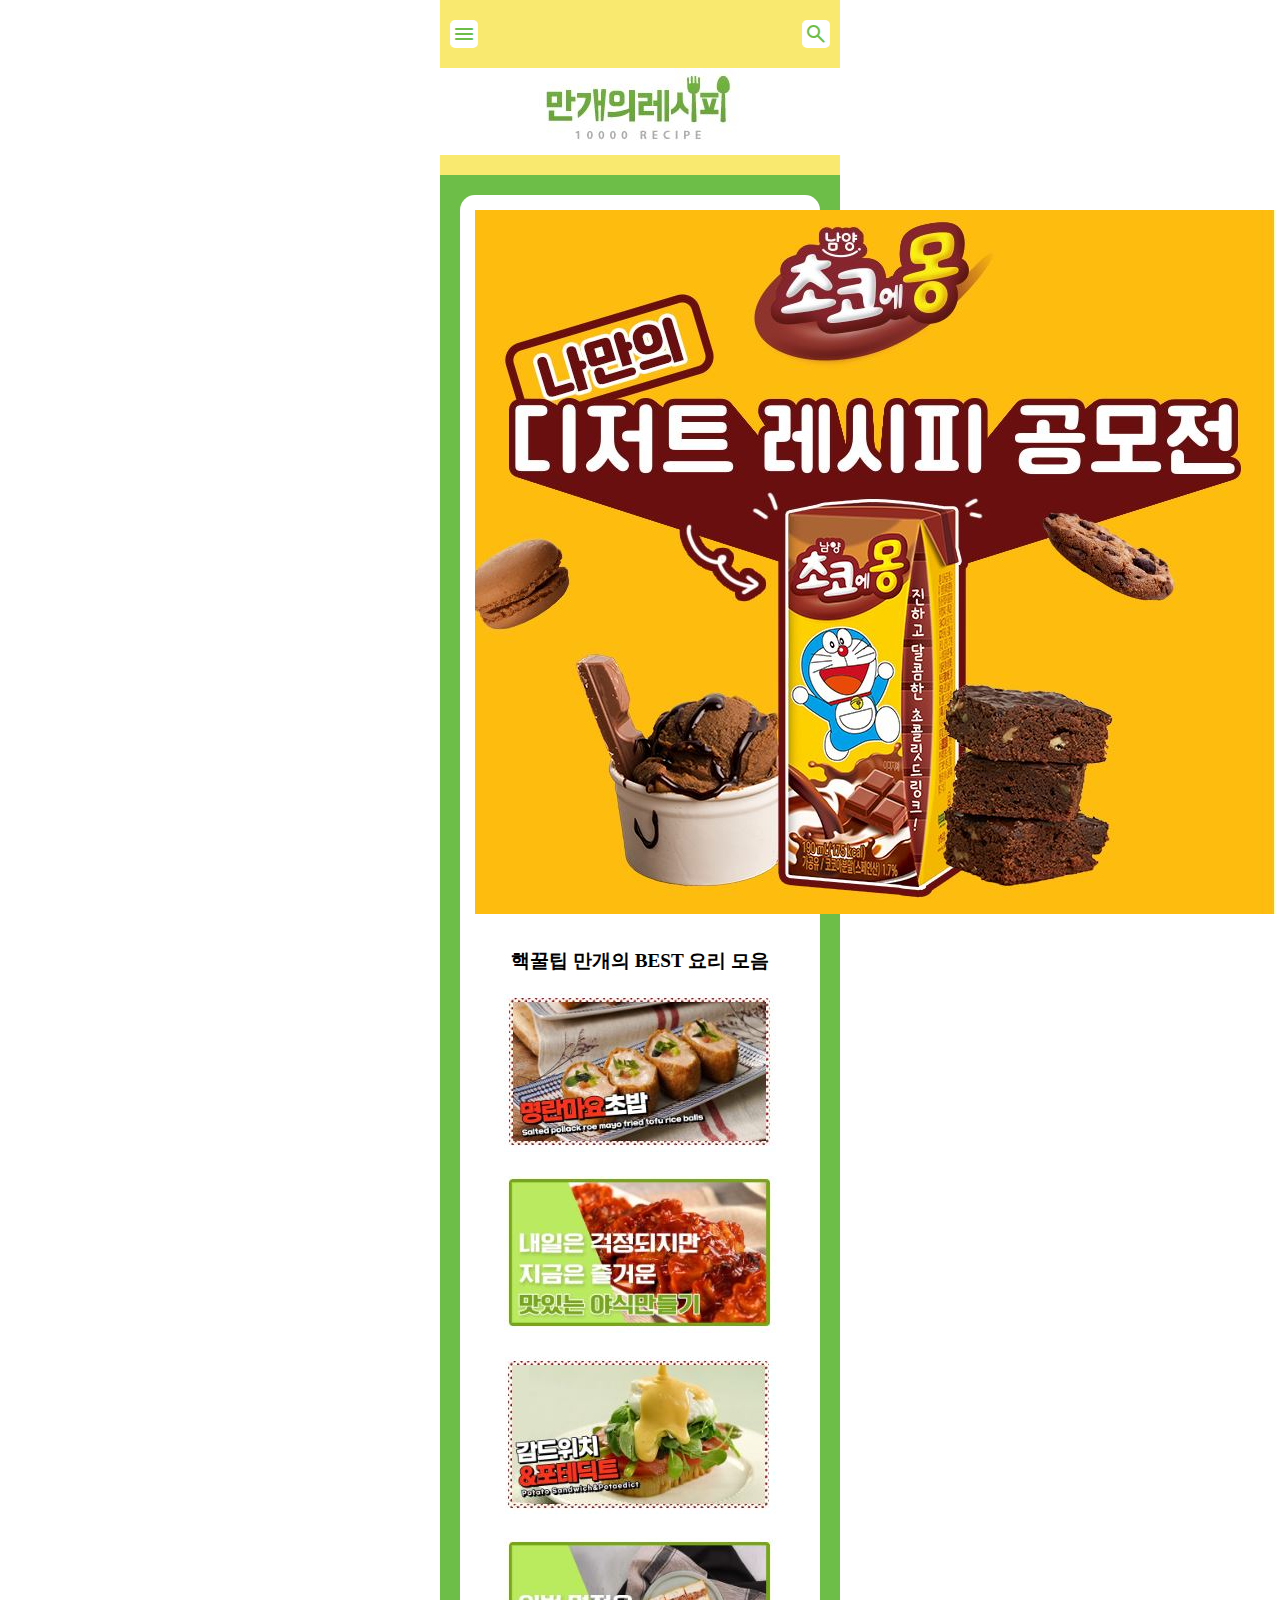
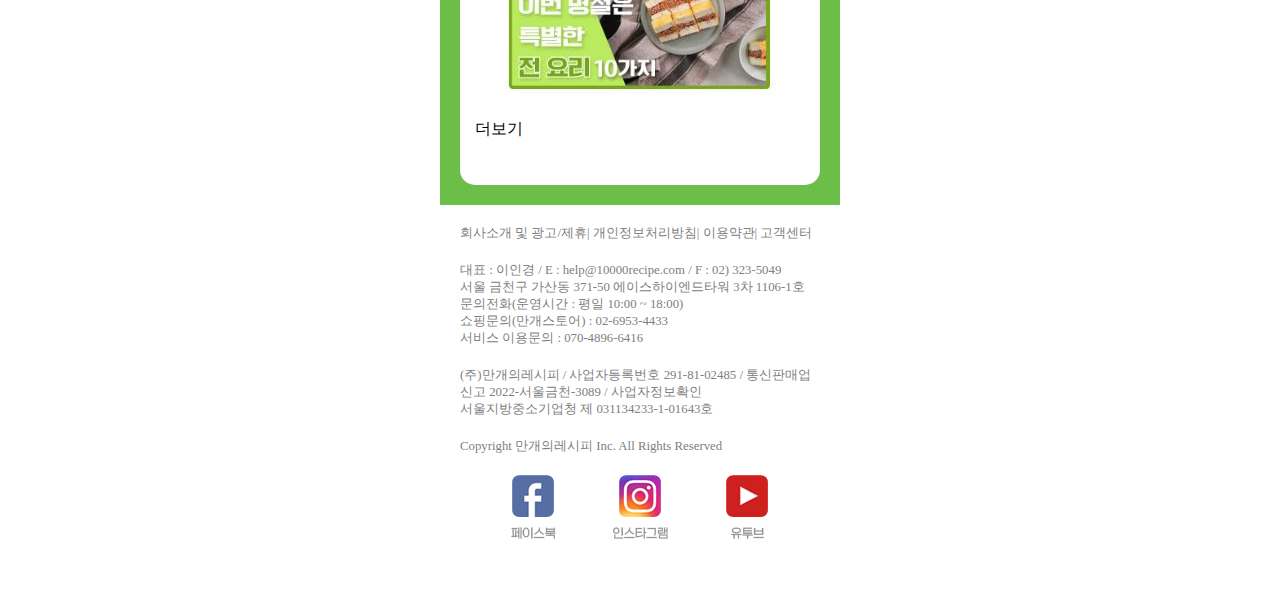
<file: index.html>
<!DOCTYPE html>
<html lang="ko">
<head>
  <meta charset="UTF-8">
  <meta name="viewport" content="width=device-width, initial-scale=1.0">
  <title>만개의 레시피</title>
  <script src="js/script.js"></script>
  <link rel="stylesheet" href="css/style.css">
  <link rel="stylesheet" href="https://fonts.googleapis.com/css2?family=Material+Symbols+Rounded:opsz,wght,FILL,GRAD@20..48,100..700,0..1,-50..200">
</head>
<body>
  <div id="layout">
    <header>
      <h1>만개의 레시피</h1>
      <nav>
        <button type="button" class="material-symbols-rounded menu">menu</button>
        <div>
          <ul>
            <li><a href="index.html">추천</a></li>
            <li><a href="category.html">분류</a></li>
            <li><a href="#">랭킹</a></li>
            <li><a href="#">매거진</a></li>
            <li><a href="#">이벤트</a></li>
          </ul>
        </div>
        <button type="button" class="material-symbols-rounded">search</button>
      </nav>
      <div>
        <a href="index.html"><img src="images/header_logo.jpg" alt="만개의레시피 로고"></a>
      </div>
    </header>
    <main>
      <div>
        <a href="#"><img src="images/main1.jpg" alt="초코에몽 디저트 레시피 공모전"></a>
        <section>
          <h2>핵꿀팁 만개의 BEST 요리 모음</h2>
          <a href="#"><img src="images/cook1.jpg" alt="명란마요초밥 레시피"></a>
          <a href="#"><img src="images/cook2.jpg" alt="야식 레시피"></a>
          <a href="#"><img src="images/cook3.jpg" alt="감드위치와 포테딕트 레시피"></a>
          <a href="#"><img src="images/cook4.jpg" alt="명절 특별한 전 요리 레시피"></a>
        </section>
        <a href="#">더보기</a>
      </div>
    </main>
    <footer>
      <div>
        <a href="#">회사소개 및 광고/제휴</a><span>|</span>
        <a href="#">개인정보처리방침</a><span>|</span>
        <a href="#">이용약관</a><span>|</span>
        <a href="#">고객센터</a>
      </div>
      <ul>
        <li>대표 : 이인경 / E : help@10000recipe.com / F : 02) 323-5049</li>
        <li>서울 금천구 가산동 371-50 에이스하이엔드타워 3차 1106-1호</li>
        <li>문의전화(운영시간 : 평일 10:00 ~ 18:00)</li>
        <li>쇼핑문의(만개스토어) : 02-6953-4433</li>
        <li>서비스 이용문의 : 070-4896-6416</li>
      </ul>
      <ul>
        <li>(주)만개의레시피 / 사업자등록번호 291-81-02485 / 통신판매업신고 2022-서울금천-3089 / 사업자정보확인</li>
        <li>서울지방중소기업청 제 031134233-1-01643호</li>
      </ul>
      <p>Copyright 만개의레시피 Inc. All Rights Reserved</p>
      <div>
        <a href="#"><img src="images/btm_sns_1.gif" alt="페이스북"></a>
        <a href="#"><img src="images/btm_sns_2.gif" alt="인스타그램"></a>
        <a href="#"><img src="images/btm_sns_3.gif" alt="유튜브"></a>
      </div>
    </footer>
  </div>
</body>
</html>
</file>
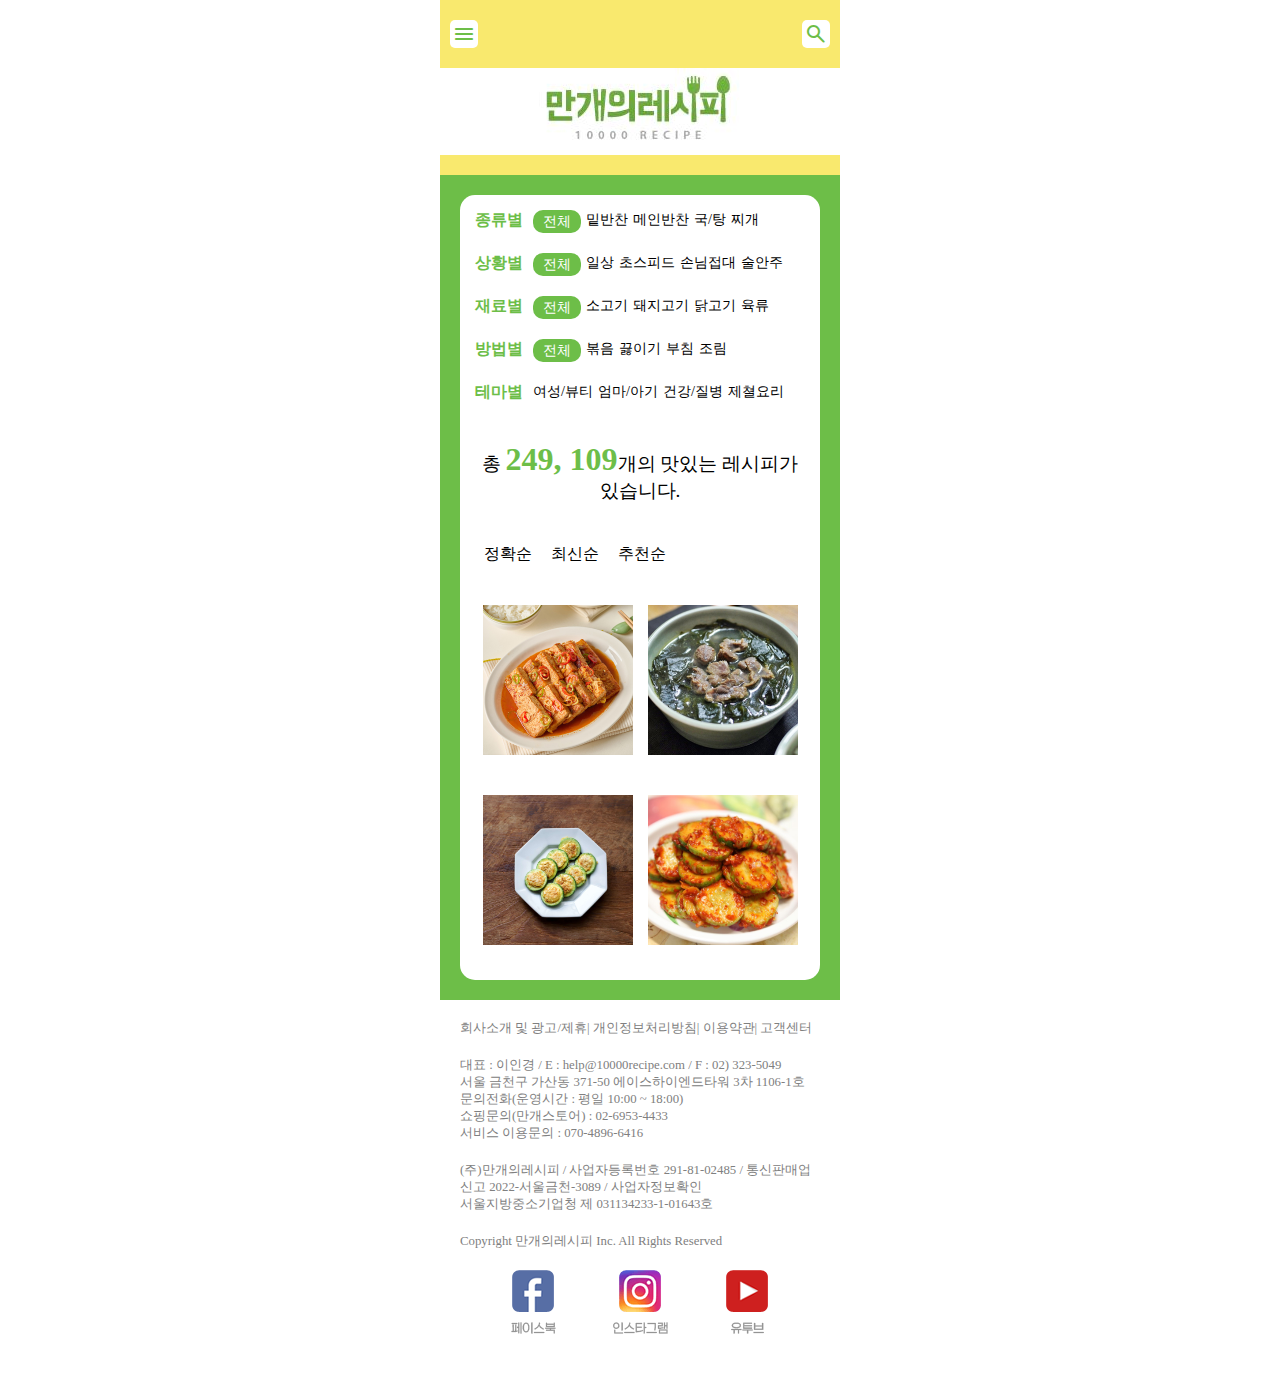
<file: category.html>
<!DOCTYPE html>
<html lang="ko">
<head>
  <meta charset="UTF-8">
  <meta name="viewport" content="width=device-width, initial-scale=1.0">
  <title>만개의 레시피</title>
  <script src="js/script.js"></script>
  <link rel="stylesheet" href="css/style.css">
  <link rel="stylesheet" href="https://fonts.googleapis.com/css2?family=Material+Symbols+Rounded:opsz,wght,FILL,GRAD@20..48,100..700,0..1,-50..200">
</head>
<body>
  <div id="layout">
    <header>
      <h1>만개의 레시피</h1>
      <nav>
        <button type="button" class="material-symbols-rounded menu">menu</button>
        <div>
          <ul>
            <li><a href="index.html">추천</a></li>
            <li><a href="category.html">분류</a></li>
            <li><a href="rank.html">랭킹</a></li>
            <li><a href="magazine.html">매거진</a></li>
            <li><a href="event.html">이벤트</a></li>
          </ul>
        </div>
        <button type="button" class="material-symbols-rounded">search</button>
      </nav>
      <div>
        <a href="index.html"><img src="images/header_logo.jpg" alt="만개의레시피 로고"></a>
      </div>
    </header>
    <main>
      <div>
        <section id="category_section">
          <ul>
            <li>
              <b class="mainMenu">종류별</b>
              <ul class="subMenu">
                <li><a href="#" class="allMenu">전체</a></li>
                <li><a href="#">밑반찬</a></li>
                <li><a href="#">메인반찬</a></li>
                <li><a href="#">국/탕</a></li>
                <li><a href="#">찌개</a></li>
              </ul>
            </li>
            <li>
              <b class="mainMenu">상황별</b>
              <ul class="subMenu">
                <li><a href="#" class="allMenu">전체</a></li>
                <li><a href="#">일상</a></li>
                <li><a href="#">초스피드</a></li>
                <li><a href="#">손님접대</a></li>
                <li><a href="#">술안주</a></li>
              </ul>
            </li>
            <li>
              <b class="mainMenu">재료별</b>
              <ul class="subMenu">
                <li><a href="#" class="allMenu">전체</a></li>
                <li><a href="#">소고기</a></li>
                <li><a href="#">돼지고기</a></li>
                <li><a href="#">닭고기</a></li>
                <li><a href="#">육류</a></li>
              </ul>
            </li>
            <li>
              <b class="mainMenu">방법별</b>
              <ul class="subMenu">
                <li><a href="#" class="allMenu">전체</a></li>
                <li><a href="#">볶음</a></li>
                <li><a href="#">끓이기</a></li>
                <li><a href="#">부침</a></li>
                <li><a href="#">조림</a></li>
              </ul>
            </li>
            <li>
              <b class="mainMenu">테마별</b>
              <ul class="subMenu">
                <li><a href="#">여성/뷰티</a></li>
                <li><a href="#">엄마/아기</a></li>
                <li><a href="#">건강/질병</a></li>
                <li><a href="#">제쳘요리</a></li>
              </ul>
            </li>
          </ul>
          <h2>총 <span>249, 109</span>개의 맛있는 레시피가 있습니다.</h2>
          <div>
            <a href="#">정확순</a>
            <a href="#">최신순</a>
            <a href="#" class="active">추천순</a>
          </div>
          <div>
            <a href="#"><img src="images/food1.jpg" alt="두부조림"></a>
            <a href="#"><img src="images/food2.jpg" alt="미역국"></a>
            <a href="#"><img src="images/food3.jpg" alt="애호박전"></a>
            <a href="#"><img src="images/food4.jpg" alt="오이무침"></a>
          </div>
        </section>
      </div>
    </main>
    <footer>
      <div>
        <a href="#">회사소개 및 광고/제휴</a><span>|</span>
        <a href="#">개인정보처리방침</a><span>|</span>
        <a href="#">이용약관</a><span>|</span>
        <a href="#">고객센터</a>
      </div>
      <ul>
        <li>대표 : 이인경 / E : help@10000recipe.com / F : 02) 323-5049</li>
        <li>서울 금천구 가산동 371-50 에이스하이엔드타워 3차 1106-1호</li>
        <li>문의전화(운영시간 : 평일 10:00 ~ 18:00)</li>
        <li>쇼핑문의(만개스토어) : 02-6953-4433</li>
        <li>서비스 이용문의 : 070-4896-6416</li>
      </ul>
      <ul>
        <li>(주)만개의레시피 / 사업자등록번호 291-81-02485 / 통신판매업신고 2022-서울금천-3089 / 사업자정보확인</li>
        <li>서울지방중소기업청 제 031134233-1-01643호</li>
      </ul>
      <p>Copyright 만개의레시피 Inc. All Rights Reserved</p>
      <div>
        <a href="#"><img src="images/btm_sns_1.gif" alt="페이스북"></a>
        <a href="#"><img src="images/btm_sns_2.gif" alt="인스타그램"></a>
        <a href="#"><img src="images/btm_sns_3.gif" alt="유튜브"></a>
      </div>
    </footer>
  </div>
</body>
</html>
</file>
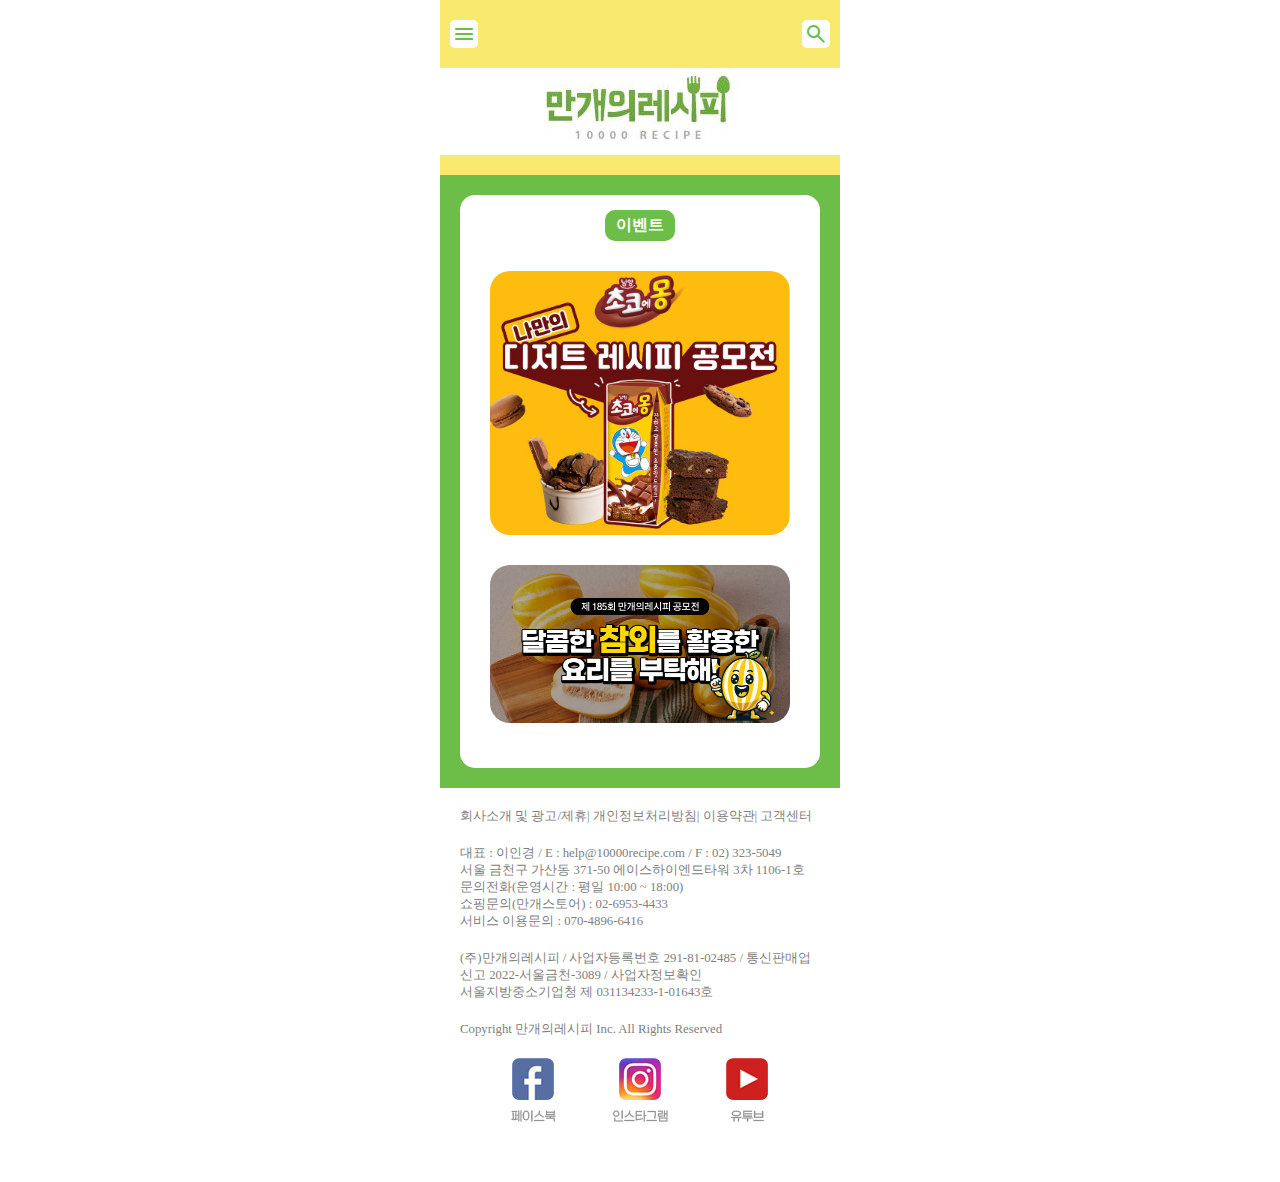
<file: event.html>
<!DOCTYPE html>
<html lang="ko">
<head>
  <meta charset="UTF-8">
  <meta name="viewport" content="width=device-width, initial-scale=1.0">
  <title>만개의 레시피</title>
  <script src="js/script.js"></script>
  <link rel="stylesheet" href="css/style.css">
  <link rel="stylesheet" href="https://fonts.googleapis.com/css2?family=Material+Symbols+Rounded:opsz,wght,FILL,GRAD@20..48,100..700,0..1,-50..200">
</head>
<body id="event">
  <div id="layout">
    <header>
      <h1>만개의 레시피</h1>
      <nav>
        <button type="button" class="material-symbols-rounded menu">menu</button>
        <div>
          <ul>
            <li><a href="index.html">추천</a></li>
            <li><a href="category.html">분류</a></li>
            <li><a href="rank.html">랭킹</a></li>
            <li><a href="magazine.html">매거진</a></li>
            <li><a href="event.html">이벤트</a></li>
          </ul>
        </div>
        <button type="button" class="material-symbols-rounded">search</button>
      </nav>
      <div>
        <a href="index.html"><img src="images/header_logo.jpg" alt="만개의레시피 로고"></a>
      </div>
    </header>
    <main>
      <div>
        <b>이벤트</b>
        <a href="#"><img src="images/main1.jpg" alt="초코에몽 디저트 레시피 공모전"></a>
        <a href="#"><img src="images/event2.jpg" alt="달콤한 참외 요리 이벤트"></a>
      </div>
    </main>
    <footer>
      <div>
        <a href="#">회사소개 및 광고/제휴</a><span>|</span>
        <a href="#">개인정보처리방침</a><span>|</span>
        <a href="#">이용약관</a><span>|</span>
        <a href="#">고객센터</a>
      </div>
      <ul>
        <li>대표 : 이인경 / E : help@10000recipe.com / F : 02) 323-5049</li>
        <li>서울 금천구 가산동 371-50 에이스하이엔드타워 3차 1106-1호</li>
        <li>문의전화(운영시간 : 평일 10:00 ~ 18:00)</li>
        <li>쇼핑문의(만개스토어) : 02-6953-4433</li>
        <li>서비스 이용문의 : 070-4896-6416</li>
      </ul>
      <ul>
        <li>(주)만개의레시피 / 사업자등록번호 291-81-02485 / 통신판매업신고 2022-서울금천-3089 / 사업자정보확인</li>
        <li>서울지방중소기업청 제 031134233-1-01643호</li>
      </ul>
      <p>Copyright 만개의레시피 Inc. All Rights Reserved</p>
      <div>
        <a href="#"><img src="images/btm_sns_1.gif" alt="페이스북"></a>
        <a href="#"><img src="images/btm_sns_2.gif" alt="인스타그램"></a>
        <a href="#"><img src="images/btm_sns_3.gif" alt="유튜브"></a>
      </div>
    </footer>
  </div>
</body>
</html>
</file>
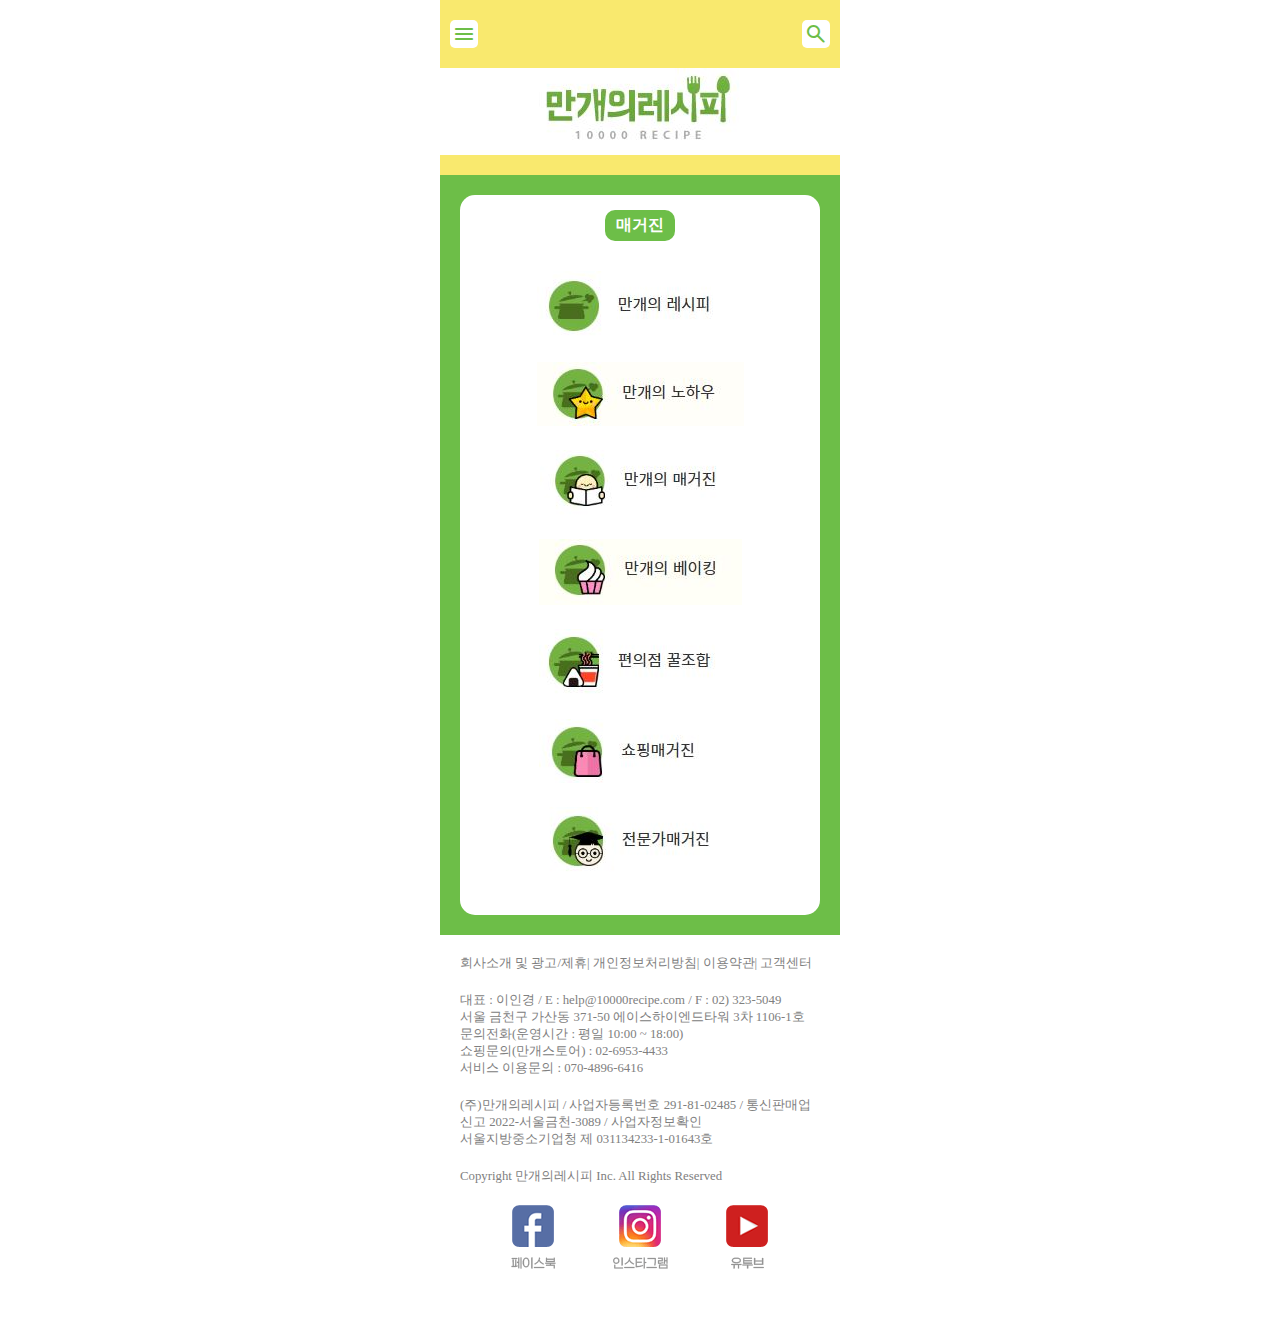
<file: magazine.html>
<!DOCTYPE html>
<html lang="ko">
<head>
  <meta charset="UTF-8">
  <meta name="viewport" content="width=device-width, initial-scale=1.0">
  <title>만개의 레시피</title>
  <script src="js/script.js"></script>
  <link rel="stylesheet" href="css/style.css">
  <link rel="stylesheet" href="https://fonts.googleapis.com/css2?family=Material+Symbols+Rounded:opsz,wght,FILL,GRAD@20..48,100..700,0..1,-50..200">
</head>
<body id="magazine">
  <div id="layout">
    <header>
      <h1>만개의 레시피</h1>
      <nav>
        <button type="button" class="material-symbols-rounded menu">menu</button>
        <div>
          <ul>
            <li><a href="index.html">추천</a></li>
            <li><a href="category.html">분류</a></li>
            <li><a href="rank.html">랭킹</a></li>
            <li><a href="magazine.html">매거진</a></li>
            <li><a href="event.html">이벤트</a></li>
          </ul>
        </div>
        <button type="button" class="material-symbols-rounded">search</button>
      </nav>
      <div>
        <a href="index.html"><img src="images/header_logo.jpg" alt="만개의레시피 로고"></a>
      </div>
    </header>
    <main>
      <div>
        <b>매거진</b>
        <div>
          <a href="#"><img src="images/magazine1.jpg" alt="만개의 레시피"></a>
          <a href="#"><img src="images/magazine2.jpg" alt="만개의 노하우"></a>
          <a href="#"><img src="images/magazine3.jpg" alt="만개의 매거진"></a>
          <a href="#"><img src="images/magazine4.jpg" alt="만개의 베이킹"></a>
          <a href="#"><img src="images/magazine5.jpg" alt="편의점 꿀조합"></a>
          <a href="#"><img src="images/magazine6.jpg" alt="쇼핑매거진"></a>
          <a href="#"><img src="images/magazine7.jpg" alt="전문가매거진"></a>
        </div>
      </div>
    </main>
    <footer>
      <div>
        <a href="#">회사소개 및 광고/제휴</a><span>|</span>
        <a href="#">개인정보처리방침</a><span>|</span>
        <a href="#">이용약관</a><span>|</span>
        <a href="#">고객센터</a>
      </div>
      <ul>
        <li>대표 : 이인경 / E : help@10000recipe.com / F : 02) 323-5049</li>
        <li>서울 금천구 가산동 371-50 에이스하이엔드타워 3차 1106-1호</li>
        <li>문의전화(운영시간 : 평일 10:00 ~ 18:00)</li>
        <li>쇼핑문의(만개스토어) : 02-6953-4433</li>
        <li>서비스 이용문의 : 070-4896-6416</li>
      </ul>
      <ul>
        <li>(주)만개의레시피 / 사업자등록번호 291-81-02485 / 통신판매업신고 2022-서울금천-3089 / 사업자정보확인</li>
        <li>서울지방중소기업청 제 031134233-1-01643호</li>
      </ul>
      <p>Copyright 만개의레시피 Inc. All Rights Reserved</p>
      <div>
        <a href="#"><img src="images/btm_sns_1.gif" alt="페이스북"></a>
        <a href="#"><img src="images/btm_sns_2.gif" alt="인스타그램"></a>
        <a href="#"><img src="images/btm_sns_3.gif" alt="유튜브"></a>
      </div>
    </footer>
  </div>
</body>
</html>
</file>
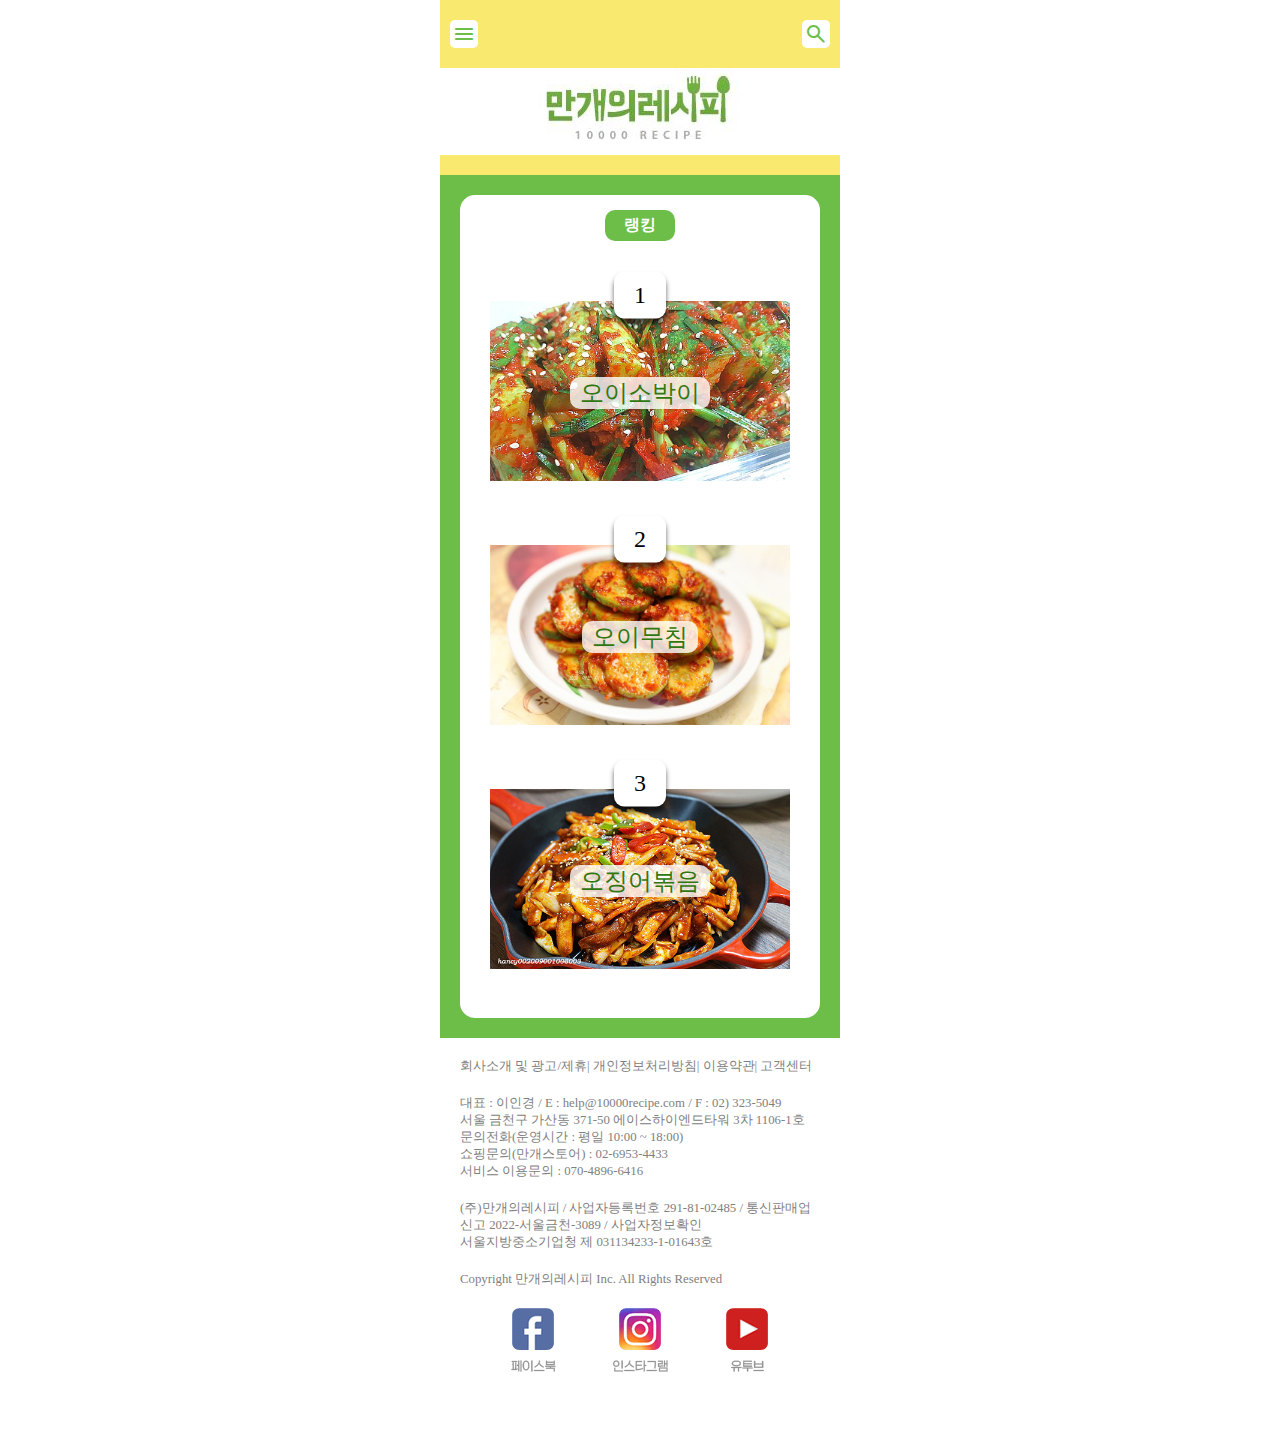
<file: rank.html>
<!DOCTYPE html>
<html lang="ko">
<head>
  <meta charset="UTF-8">
  <meta name="viewport" content="width=device-width, initial-scale=1.0">
  <title>만개의 레시피</title>
  <script src="js/script.js"></script>
  <link rel="stylesheet" href="css/style.css">
  <link rel="stylesheet" href="https://fonts.googleapis.com/css2?family=Material+Symbols+Rounded:opsz,wght,FILL,GRAD@20..48,100..700,0..1,-50..200">
</head>
<body id="rank">
  <div id="layout">
    <header>
      <h1>만개의 레시피</h1>
      <nav>
        <button type="button" class="material-symbols-rounded menu">menu</button>
        <div>
          <ul>
            <li><a href="index.html">추천</a></li>
            <li><a href="category.html">분류</a></li>
            <li><a href="rank.html">랭킹</a></li>
            <li><a href="magazine.html">매거진</a></li>
            <li><a href="event.html">이벤트</a></li>
          </ul>
        </div>
        <button type="button" class="material-symbols-rounded">search</button>
      </nav>
      <div>
        <a href="index.html"><img src="images/header_logo.jpg" alt="만개의레시피 로고"></a>
      </div>
    </header>
    <main>
      <div>
        <b>랭킹</b>
        <div class="rankimages">
          <p>1</p>
          <span>오이소박이</span>
          <img src="images/rank2.jpg" alt="오이소박이">
        </div>
        <div class="rankimages">
          <p>2</p>
          <span>오이무침</span>
          <img src="images/rank1.jpg" alt="오이무침">
        </div>
        <div class="rankimages">
          <p>3</p>
          <span>오징어볶음</span>
          <img src="images/rank3.jpg" alt="오징어볶음">
        </div>
      </div>
    </main>
    <footer>
      <div>
        <a href="#">회사소개 및 광고/제휴</a><span>|</span>
        <a href="#">개인정보처리방침</a><span>|</span>
        <a href="#">이용약관</a><span>|</span>
        <a href="#">고객센터</a>
      </div>
      <ul>
        <li>대표 : 이인경 / E : help@10000recipe.com / F : 02) 323-5049</li>
        <li>서울 금천구 가산동 371-50 에이스하이엔드타워 3차 1106-1호</li>
        <li>문의전화(운영시간 : 평일 10:00 ~ 18:00)</li>
        <li>쇼핑문의(만개스토어) : 02-6953-4433</li>
        <li>서비스 이용문의 : 070-4896-6416</li>
      </ul>
      <ul>
        <li>(주)만개의레시피 / 사업자등록번호 291-81-02485 / 통신판매업신고 2022-서울금천-3089 / 사업자정보확인</li>
        <li>서울지방중소기업청 제 031134233-1-01643호</li>
      </ul>
      <p>Copyright 만개의레시피 Inc. All Rights Reserved</p>
      <div>
        <a href="#"><img src="images/btm_sns_1.gif" alt="페이스북"></a>
        <a href="#"><img src="images/btm_sns_2.gif" alt="인스타그램"></a>
        <a href="#"><img src="images/btm_sns_3.gif" alt="유튜브"></a>
      </div>
    </footer>
  </div>
</body>
</html>
</file>
<file: css/style.css>
@charset "utf-8";

* {margin: 0; padding: 0; box-sizing: border-box;}
a {text-decoration: none; color: inherit;}
li {list-style: none;}

#layout {
  max-width: 400px;
  margin: auto;
}
header {
  background: #F9E96E;
  padding: 10px 0;
}
header h1 {
  display: none;
}
header nav {
  display: flex;
  align-items: center;
  justify-content: space-between;
  position: relative;
}
header nav > div {
  position: absolute;
  background: #fff;
  width: 100%;
  top: 0;
  text-align: center;
  margin-top: 135px;
  height: 0px;
  overflow: hidden;
  z-index: 1;
}
header nav ul {
  background: #6DBE48;
  color: #fff;
  width: 320px;
  border-radius: 15px;
  margin: auto;
  margin-top: 30px;
}
header nav ul li {
  border-bottom: 2px solid #fff;
  padding: 20px 0;
}
header > div {
  width: 100%;
  background: #fff;
  margin: 10px 0;
}
header > div img {
  display: block;
  margin: auto;
}
header button {
  background: #fff;
  padding: 2px;
  margin: 10px;
  border-radius: 5px;
  color: #6DBE48;
  border: none;
  cursor: pointer;
}

main {
  background: #6DBE48;
  padding: 20px;
}
main > div {
  background: #fff;
  border-radius: 15px;
  padding: 15px;
}
main > div > a {
  display: block;
  margin-bottom: 30px;
}
#index main > div > a img {
  border-radius: 15px;
}
#index main > div > a:last-child {
  width: 100px;
  padding: 5px;
  background: #6DBE48;
  border-radius: 10px;
  color: #fff;
  text-align: center;
  margin: auto;
}
#index main > div > a > img {
  display: block;
  margin: auto;
  width: 320px;
}
main h2 {
  text-align: center;
  font-size: 1.2rem;
  margin-bottom: 20px;
}
main section a {
  display: block;
  margin: 20px auto;
  width: fit-content;
}

/* 분류 */
main #category_section ul li {
  display: flex;
  padding-bottom: 10px;
}
#category_section ul li b {
  padding-right: 10px;
  color: #6DBE48;
}
main #category_section .subMenu {
  display: flex;
}
main #category_section .subMenu a {
  display: inline-block;
  margin: 0;
  margin-right: 5px;
  font-size: 0.9rem;
}
main #category_section h2 {
  margin: 20px 0;
}
main section > div:first-child {
  border: 1px solid red;
}
#category_section .allMenu {
  background: #6DBE48;
  color: #fff;
  border-radius: 10px;
  padding: 2px 10px;
}
#category_section h2 {
  font-weight: normal;
}
#category_section h2 span {
  font-weight: bold;
  color: #6DBE48;
  font-size: 2rem;
}
#category_section h2 + div {
  width: 200px;
  display: flex;
  justify-content: space-around;
  position: relative;
  /* border: 1px solid red; */
}
#category_section h2 + div a {
  display: flex;
}
#category_section > div:last-child {
  display: flex;
  flex-wrap: wrap;
}
#category_section > div:last-child a {
  display: block;
}
#category_section > div:last-child a img {
  display: block;
  width: 150px;
}

/* rank.html */
#rank main b {
  padding: 5px;
  background: #6DBE48;
  color: #fff;
  border-radius: 10px;
  display: block;
  width: 70px;
  text-align: center;
  margin: auto;
  margin-bottom: 30px;
}
#rank main .rankimages {
  text-align: center;
  position: relative;
  padding: 30px 0;
}
#rank main .rankimages p {
  position: absolute;
  font-size: 1.5rem;
  background: #fff;
  padding: 10px 20px;
  border-radius: 10px;
  box-shadow: 0 5px 5px rgba(0, 0, 0, 0.6);
  top: 10%;
  left: 50%;
  transform: translate(-50%, -50%);
}
#rank main .rankimages span {
  position: absolute;
  background: rgba(255, 255, 255, 0.8);
  padding: 0 10px;
  border-radius: 10px;
  top: 50%;
  left: 50%;
  transform: translate(-50%, -50%);
  font-size: 1.5rem;
  color: #317711;
}
#rank main .rankimages img {
  width: 300px;
}

/* magazine.html */
#magazine main b {
  padding: 5px;
  background: #6DBE48;
  color: #fff;
  border-radius: 10px;
  display: block;
  width: 70px;
  text-align: center;
  margin: auto;
  margin-bottom: 30px;
}
#magazine main a {
  display: block;
  text-align: center;
  margin-bottom: 20px;
}

/* event.html */
#event main b {
  padding: 5px;
  background: #6DBE48;
  color: #fff;
  border-radius: 10px;
  display: block;
  width: 70px;
  text-align: center;
  margin: auto;
  margin-bottom: 30px;
}
#event main a {
  display: block;
}
#event main a img {
  display: block;
  margin: auto;
  width: 300px;
  border-radius: 20px;
}

footer {
  font-size: 0.8rem;
  color: gray;
  padding: 20px;
}
footer > div:first-child {
  padding-bottom: 20px;
}
footer > ul {
  padding-bottom: 20px;
}
footer > div:last-child {
  display: flex;
  justify-content: space-around;
  padding: 20px;
}
footer > div:last-child a {
  display: block;
}
</file>
